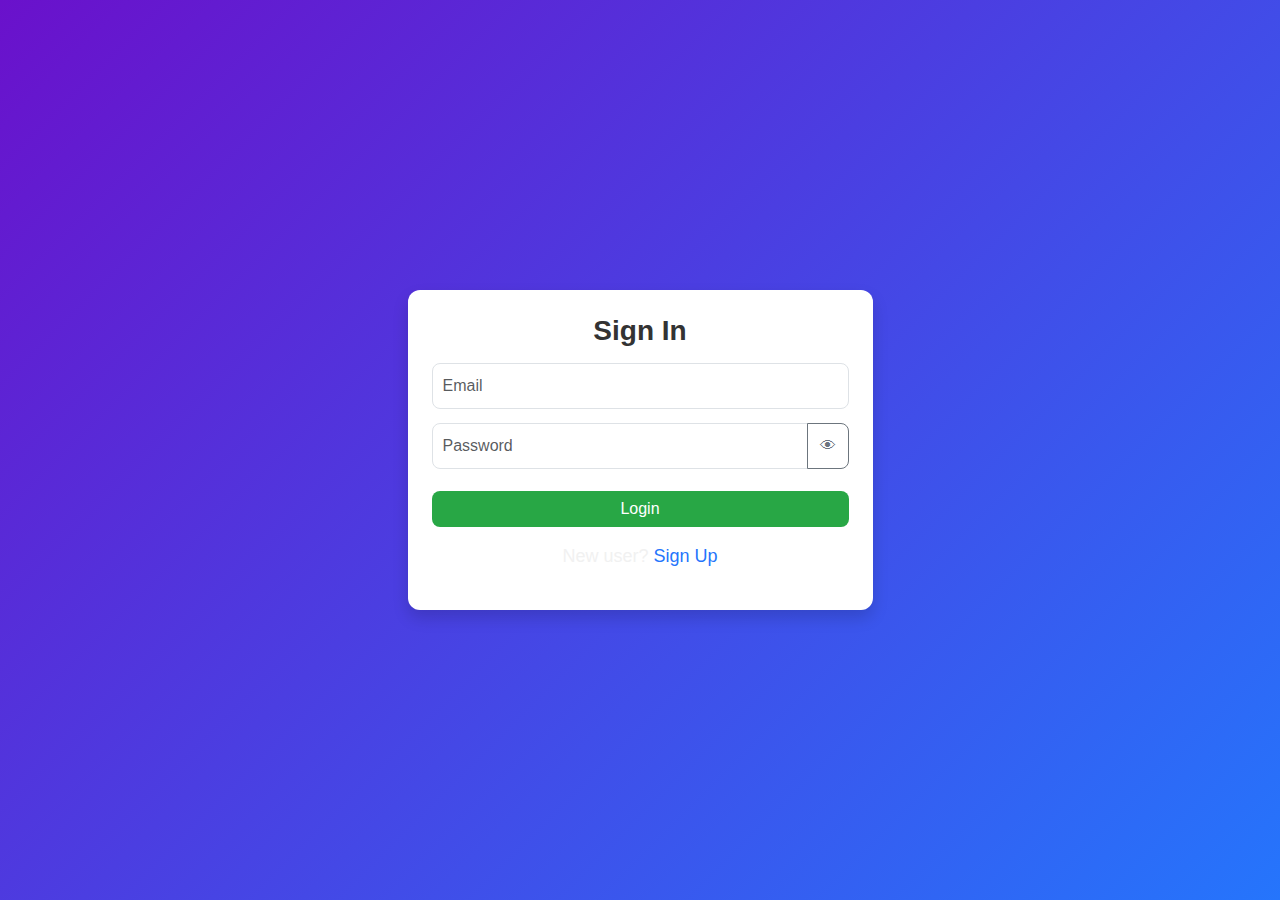
<file: index.html>
<!DOCTYPE html>
<html lang="en">
<head>
<meta charset="UTF-8">
<title>Signin</title>

<link href="https://cdn.jsdelivr.net/npm/bootstrap@5.3.2/dist/css/bootstrap.min.css" rel="stylesheet">
<link rel="stylesheet" href="style.css">
</head>

<body class="bg-light">

<div class="container d-flex justify-content-center align-items-center vh-100">
  <form class="card p-4 shadow col-md-5" id="signinForm">

    <h3 class="text-center mb-3">Sign In</h3>

    <input class="form-control mb-2" id="loginEmail" placeholder="Email">
    <small class="text-danger" id="loginEmailError"></small>

    <div class="input-group mb-2">
      <input type="password" class="form-control" id="loginPassword" placeholder="Password">
      <button type="button" class="btn btn-outline-secondary" onclick="togglePassword('loginPassword')">👁</button>
    </div>
    <small class="text-danger" id="loginPasswordError"></small>

    <button class="btn btn-success w-100 mt-2">Login</button>

    <p class="text-center mt-3">
      New user?
      <a href="signup.html">Sign Up</a>
    </p>

  </form>
</div>

<script src="script.js"></script>
</body>
</html>
</file>
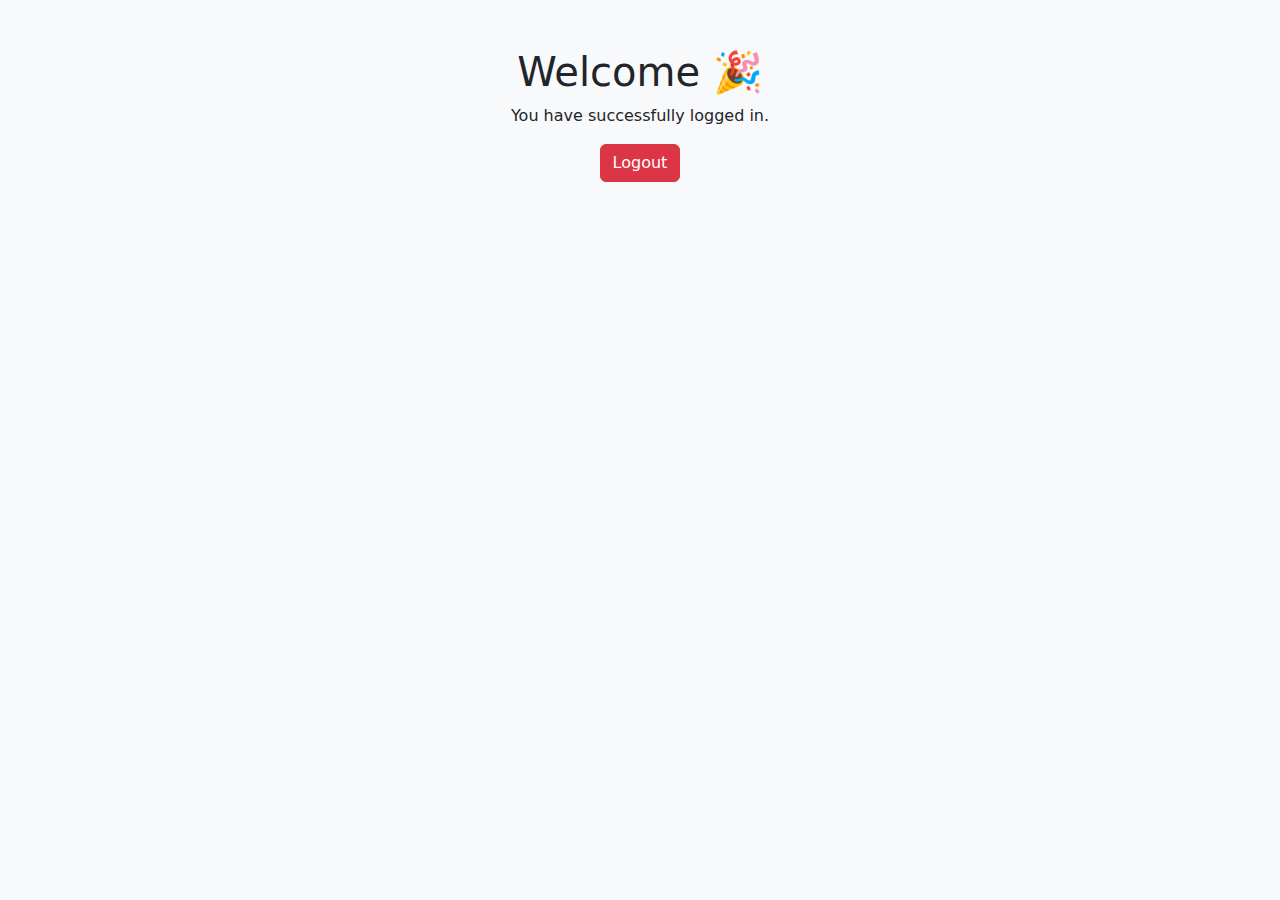
<file: landing.html>
<!DOCTYPE html>
<html lang="en">
<head>
<meta charset="UTF-8">
<title>Landing</title>

<link href="https://cdn.jsdelivr.net/npm/bootstrap@5.3.2/dist/css/bootstrap.min.css" rel="stylesheet">
</head>

<body class="bg-light text-center">

<div class="container mt-5">
  <h1>Welcome 🎉</h1>
  <p>You have successfully logged in.</p>
  <button class="btn btn-danger" onclick="logout()">Logout</button>
</div>

<script src="script.js"></script>
</body>
</html>
</file>
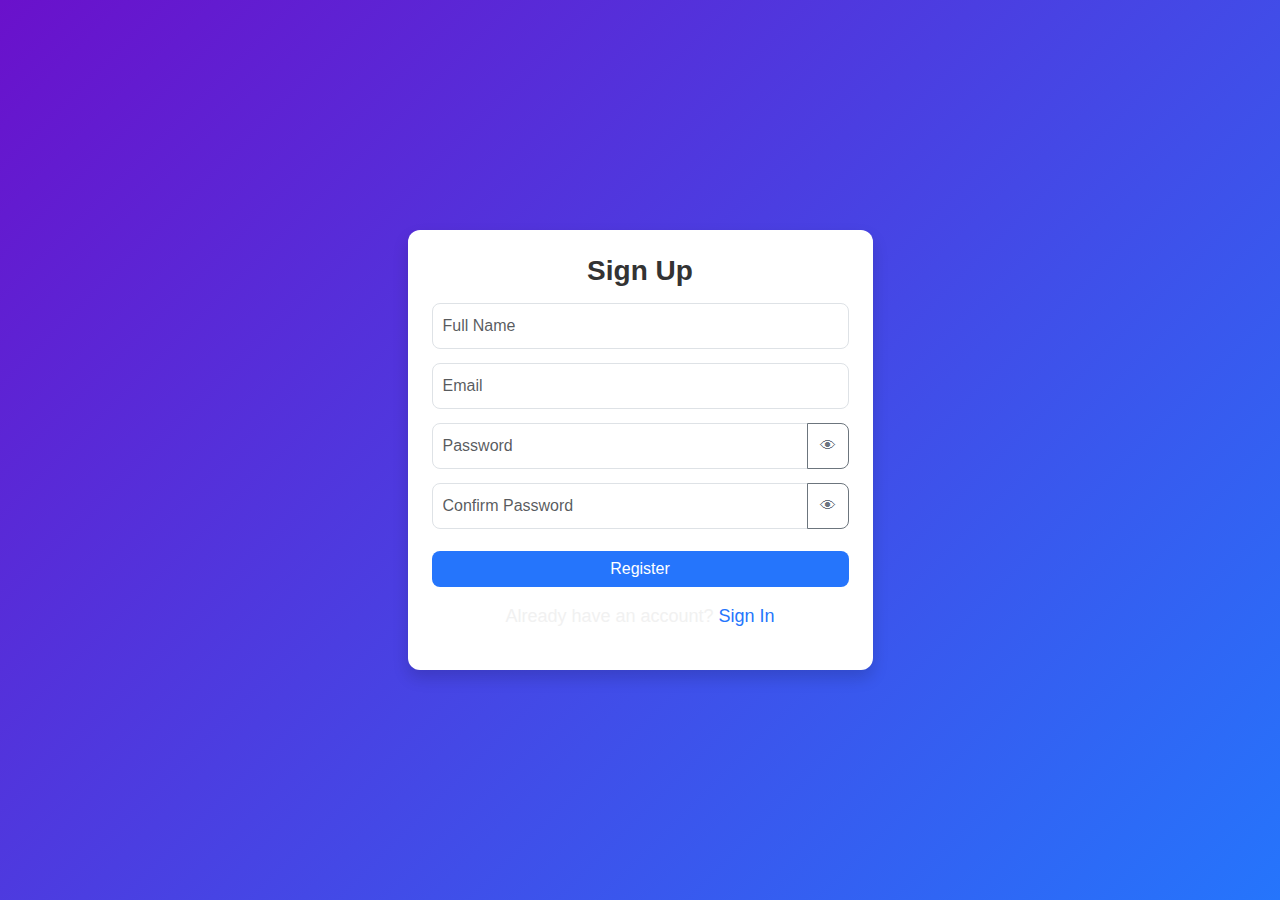
<file: signup.html>
<!DOCTYPE html>
<html lang="en">
<head>
<meta charset="UTF-8">
<title>Signup</title>

<link href="https://cdn.jsdelivr.net/npm/bootstrap@5.3.2/dist/css/bootstrap.min.css" rel="stylesheet">
<link rel="stylesheet" href="style.css">
</head>

<body class="bg-light">

<div class="container d-flex justify-content-center align-items-center vh-100">
  <form class="card p-4 shadow col-md-5" id="signupForm">

    <h3 class="text-center mb-3">Sign Up</h3>

    <input class="form-control mb-2" id="name" placeholder="Full Name">
    <small class="text-danger" id="nameError"></small>

    <input class="form-control mb-2" id="email" placeholder="Email">
    <small class="text-danger" id="emailError"></small>

    <div class="input-group mb-2">
      <input type="password" class="form-control" id="password" placeholder="Password">
      <button type="button" class="btn btn-outline-secondary" onclick="togglePassword('password')">👁</button>
    </div>
    <small class="text-danger" id="passwordError"></small>

    <div class="input-group mb-2">
      <input type="password" class="form-control" id="confirm" placeholder="Confirm Password">
      <button type="button" class="btn btn-outline-secondary" onclick="togglePassword('confirm')">👁</button>
    </div>
    <small class="text-danger" id="confirmError"></small>

    <button class="btn btn-primary w-100 mt-2">Register</button>

    <p class="text-center mt-3">
      Already have an account?
      <a href="index.html">Sign In</a>
    </p>

  </form>
</div>

<script src="script.js"></script>
</body>
</html>
</file>
<file: style.css>
/* Global */
body {
  font-family: "Segoe UI", Tahoma, Geneva, Verdana, sans-serif;
  background: linear-gradient(135deg, #6a11cb, #2575fc);
  min-height: 100vh;
}

/* Card */
.card {
  border-radius: 12px;
  border: none;
  animation: fadeIn 0.6s ease-in-out;
}

/* Headings */
h3 {
  font-weight: 600;
  color: #333;
}

/* Inputs */
.form-control {
  border-radius: 8px;
  padding: 10px;
}

.form-control:focus {
  border-color: #2575fc;
  box-shadow: 0 0 0 0.15rem rgba(37, 117, 252, 0.25);
}

/* Buttons */
button.btn {
  border-radius: 8px;
  font-weight: 500;
}

.btn-primary {
  background: #2575fc;
  border: none;
}

.btn-primary:hover {
  background: #1a5fd0;
}

.btn-success {
  background: #28a745;
  border: none;
}

.btn-success:hover {
  background: #1e7e34;
}

.btn-danger {
  border-radius: 6px;
}

/* Error messages */
small.text-danger {
  font-size: 12px;
  margin-bottom: 6px;
  display: block;
}

/* Links */
a {
  color: #2575fc;
  font-weight: 500;
  text-decoration: none;
}

a:hover {
  text-decoration: underline;
}

/* Input group (eye icon button) */
.input-group .btn {
  border-radius: 0 8px 8px 0;
}

/* Landing Page */
.container h1 {
  color: #fff;
  font-weight: 700;
}

.container p {
  color: #f1f1f1;
  font-size: 18px;
}

/* Animation */
@keyframes fadeIn {
  from {
    opacity: 0;
    transform: translateY(15px);
  }
  to {
    opacity: 1;
    transform: translateY(0);
  }
}

/* Responsive tweaks */
@media (max-width: 768px) {
  .card {
    padding: 20px !important;
  }

  h3 {
    font-size: 22px;
  }
}
</file>
